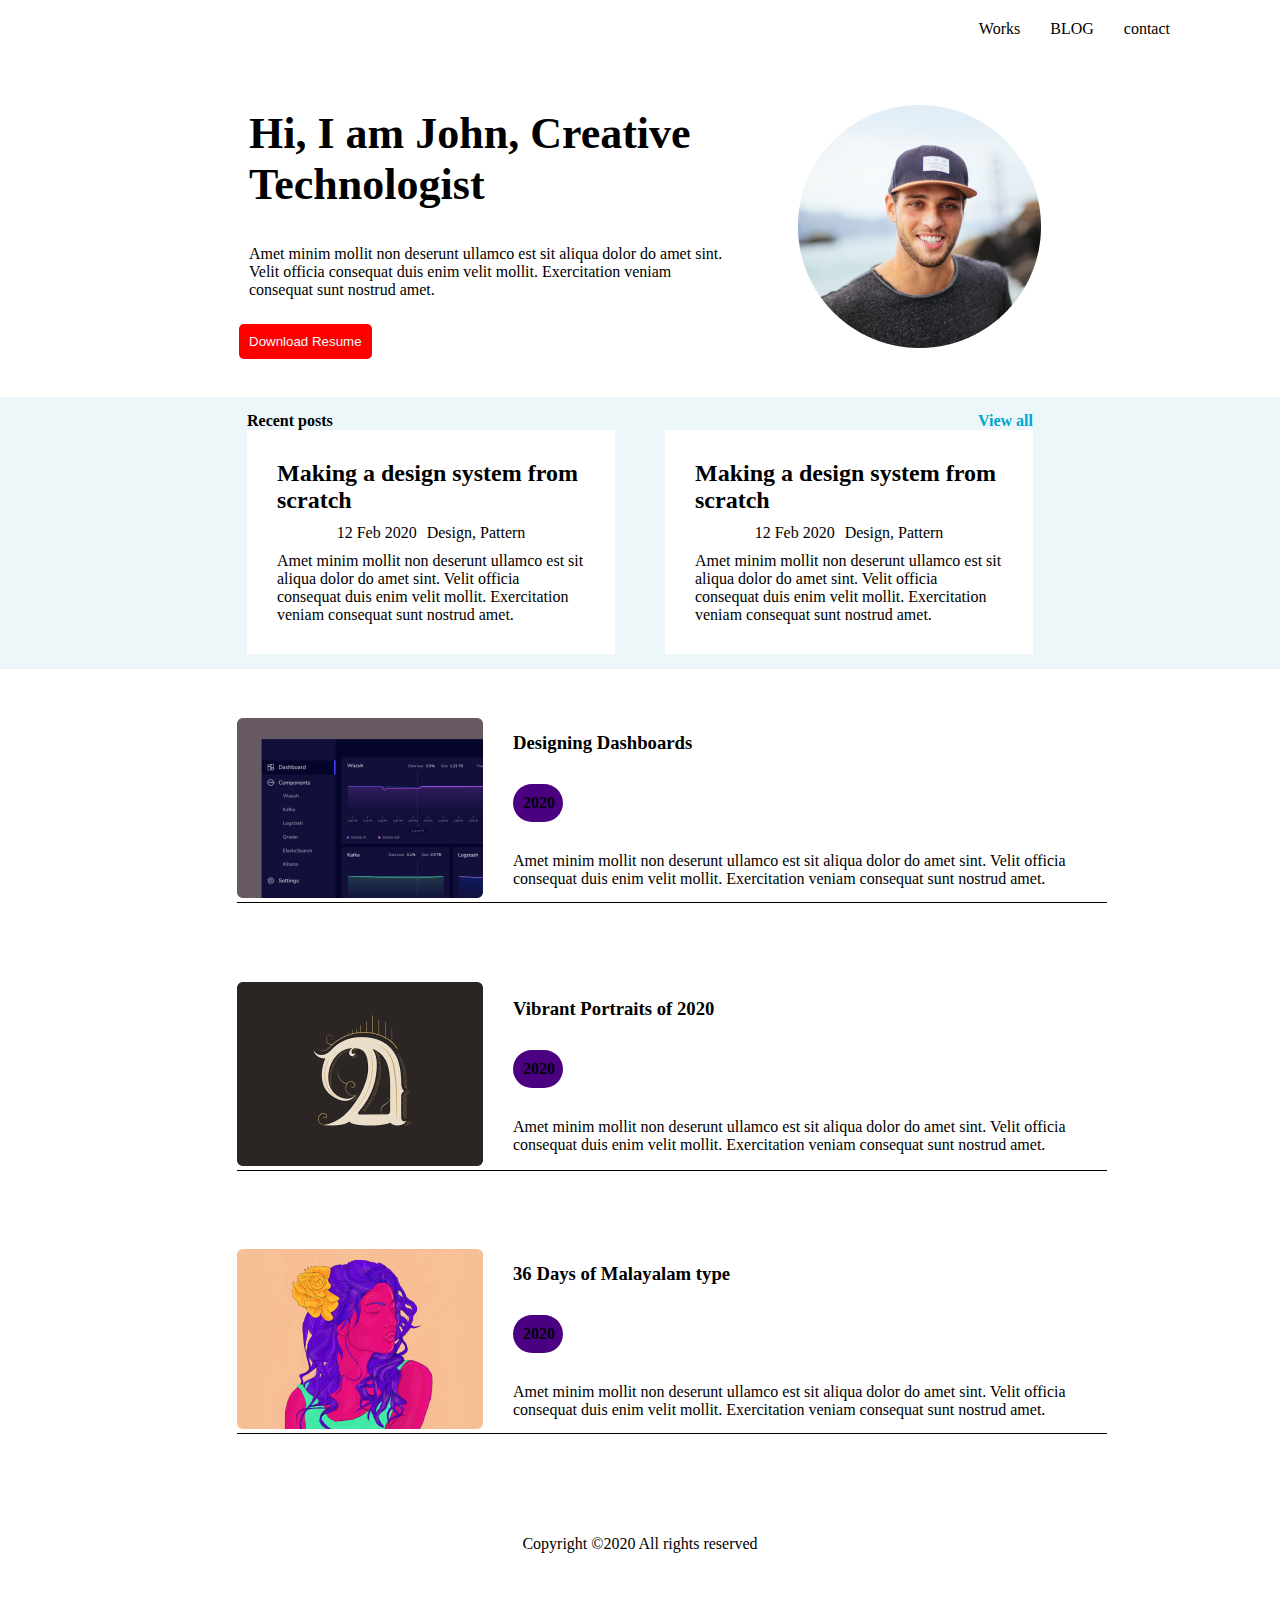
<file: index.html>
<!DOCTYPE html>
<html lang="en">
<head>
    <meta charset="UTF-8">
    <meta name="viewport" content="width=device-width, initial-scale=1.0">
    <link rel="stylesheet" href="https://cdnjs.cloudflare.com/ajax/libs/font-awesome/6.5.1/css/all.min.css" integrity="sha512-DTOQO9RWCH3ppGqcWaEA1BIZOC6xxalwEsw9c2QQeAIftl+Vegovlnee1c9QX4TctnWMn13TZye+giMm8e2LwA==" crossorigin="anonymous" referrerpolicy="no-referrer" />
    <link rel="stylesheet" href="./global/global.css">
    <title>Document</title>
</head>
<body>
    <header>
          <div class="header-nav">
            <ul>
                <li><a href="task3.html">Works</a></li>
                <li><a href="task2.html">BLOG</a></li>
                <li class="header-li" ><a href="#">contact</a></li>

            </ul>
          </div>
       
      
     
  
     <div class="header-box">
        <div class="header-left">
            <h1>Hi, I am John,
                Creative Technologist</h1>
                <p>Amet minim mollit non deserunt ullamco est sit aliqua dolor do amet sint. Velit officia consequat duis enim velit mollit. Exercitation veniam consequat sunt nostrud amet.</p>
                  <div class="header-btns"> <button class="header-btn" type="submit">Download Resume</button></div>
               </div>
               <div class="header-right">
                <img src="./Ellipse 1.png" alt="human">
               </div>
     </div>
     <div class="header-main">
        <div class="header-text">
            <h4>Recent posts</h4>
            <div class="header-boxs">
                 <h2>Making a design system from scratch</h2>
             <div class="tetxts"> 
                   <p>12 Feb 2020</p>
                  <p>Design, Pattern</p></div>
                  <p class="header-desc">Amet minim mollit non deserunt ullamco est sit aliqua dolor do amet sint. Velit officia consequat duis enim velit mollit. Exercitation veniam consequat sunt nostrud amet.</p>
            </div>
    
        </div>
        <div class="header-texts">
            <h4 class="header-h4">View all</h4>
            <div class="header-boxs">
                 <h2>Making a design system from scratch</h2>
             <div class="tetxts"> 
                   <p>12 Feb 2020</p>
                  <p>Design, Pattern</p></div>
                  <p class="header-desc">Amet minim mollit non deserunt ullamco est sit aliqua dolor do amet sint. Velit officia consequat duis enim velit mollit. Exercitation veniam consequat sunt nostrud amet.</p>
            </div>
    
        </div>
     </div>
    </header>
    <main>
          
            <div class="main-box">
                <div class="main-boxs">
                    <div class="main-box-left">
                        <img src="./Rectangle 30.png" alt="img">
                    </div>
                    <div class="main-box-right">
                        <h3>Designing Dashboards</h3>
                        <h4>2020</h4>
                        <p>Amet minim mollit non deserunt ullamco est sit aliqua dolor do amet sint. Velit officia consequat duis enim velit mollit. Exercitation veniam consequat sunt nostrud amet.</p>
                    </div>
                </div>
                <div class="main-boxs">
                    <div class="main-box-left">
                        <img src="./Rectangle 34.png" alt="img">
                    </div>
                    <div class="main-box-right">
                        <h3>Vibrant Portraits of 2020</h3>
                        <h4>2020</h4>
                        <p>Amet minim mollit non deserunt ullamco est sit aliqua dolor do amet sint. Velit officia consequat duis enim velit mollit. Exercitation veniam consequat sunt nostrud amet.</p>
                    </div>
                </div>
                <div class="main-boxs">
                    <div class="main-box-left">
                        <img src="./Rectangle 32 (1).png" alt="img">
                    </div>
                    <div class="main-box-right">
                        <h3>36 Days of Malayalam type</h3>
                        <h4>2020</h4>
                        <p>Amet minim mollit non deserunt ullamco est sit aliqua dolor do amet sint. Velit officia consequat duis enim velit mollit. Exercitation veniam consequat sunt nostrud amet.</p>
                    </div>
                </div>
            </div>
    
    </main>
    <footer>
          <div class="foter-icon">
            <span><i class="fa-brands fa-facebook"></i></span>
            <span><i class="fa-brands fa-instagram"></i></span>
            <span><i class="fa-brands fa-twitter"></i></span>
            <span><i class="fa-brands fa-linkedin"></i></span>
        </div>
        <p>Copyright ©2020 All rights reserved </p>
    </footer>
</body>
</html>
</file>
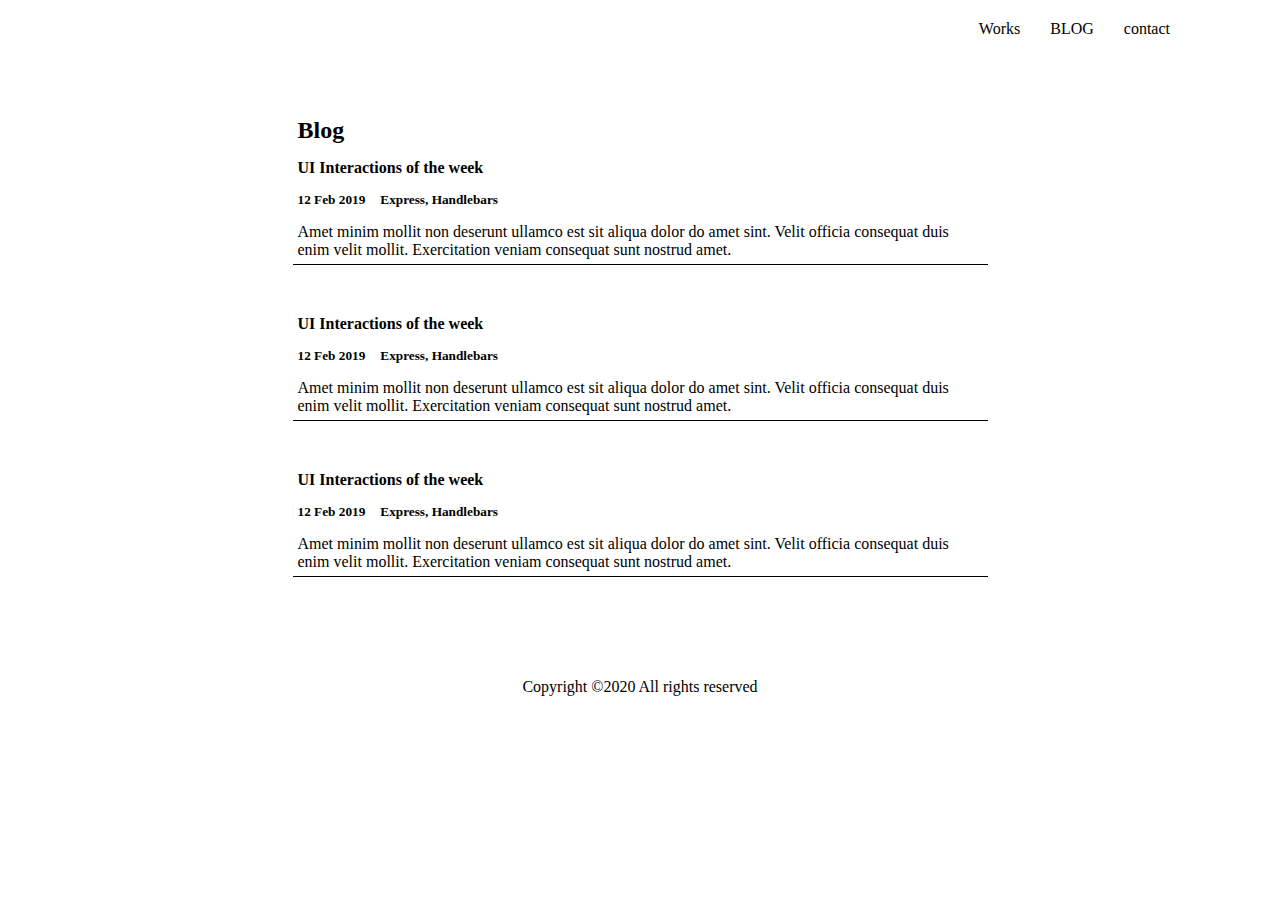
<file: task2.html>
<!DOCTYPE html>
<html lang="en">
<head>
    <meta charset="UTF-8">
    <meta name="viewport" content="width=device-width, initial-scale=1.0">
    <link rel="stylesheet" href="https://cdnjs.cloudflare.com/ajax/libs/font-awesome/6.5.1/css/all.min.css" integrity="sha512-DTOQO9RWCH3ppGqcWaEA1BIZOC6xxalwEsw9c2QQeAIftl+Vegovlnee1c9QX4TctnWMn13TZye+giMm8e2LwA==" crossorigin="anonymous" referrerpolicy="no-referrer" />
    <link rel="stylesheet" href="./blog-global/blog-global.css">
    <title>Document</title>
</head>
<body>
    <header>
        <div class="header-nav">
            <ul>
                <li><a href="#">Works</a></li>
                <li><a href="task2.html">BLOG</a></li>
                <li class="header-li" ><a href="#">contact</a></li>

            </ul>
          </div>
    </header>
    <main>
       
        <div class="main-boxs">
          
            <div class="main-box">
                <h2>Blog</h2>
                <h4>UI Interactions of the week</h4>
                <div class="main-text">
                    <h5>12 Feb 2019</h5>
                    <h5>Express, Handlebars</h5>
                </div>
                <p>Amet minim mollit non deserunt ullamco est sit aliqua dolor do amet sint. Velit officia consequat duis enim velit mollit. Exercitation veniam consequat sunt nostrud amet.</p>
            </div>
            <div class="main-box">
        
                <h4>UI Interactions of the week</h4>
                <div class="main-text">
                    <h5>12 Feb 2019</h5>
                    <h5>Express, Handlebars</h5>
                </div>
                <p>Amet minim mollit non deserunt ullamco est sit aliqua dolor do amet sint. Velit officia consequat duis enim velit mollit. Exercitation veniam consequat sunt nostrud amet.</p>
            </div>
            <div class="main-box">
             
                <h4>UI Interactions of the week</h4>
                <div class="main-text">
                    <h5>12 Feb 2019</h5>
                    <h5>Express, Handlebars</h5>
                </div>
                <p>Amet minim mollit non deserunt ullamco est sit aliqua dolor do amet sint. Velit officia consequat duis enim velit mollit. Exercitation veniam consequat sunt nostrud amet.</p>
            </div>
        </div>
    </main>
    <footer>
        <div class="foter-icon">
          <span><i class="fa-brands fa-facebook"></i></span>
          <span><i class="fa-brands fa-instagram"></i></span>
          <span><i class="fa-brands fa-twitter"></i></span>
          <span><i class="fa-brands fa-linkedin"></i></span>
      </div>
      <p>Copyright ©2020 All rights reserved </p>
  </footer>
</body>
</html>
</file>
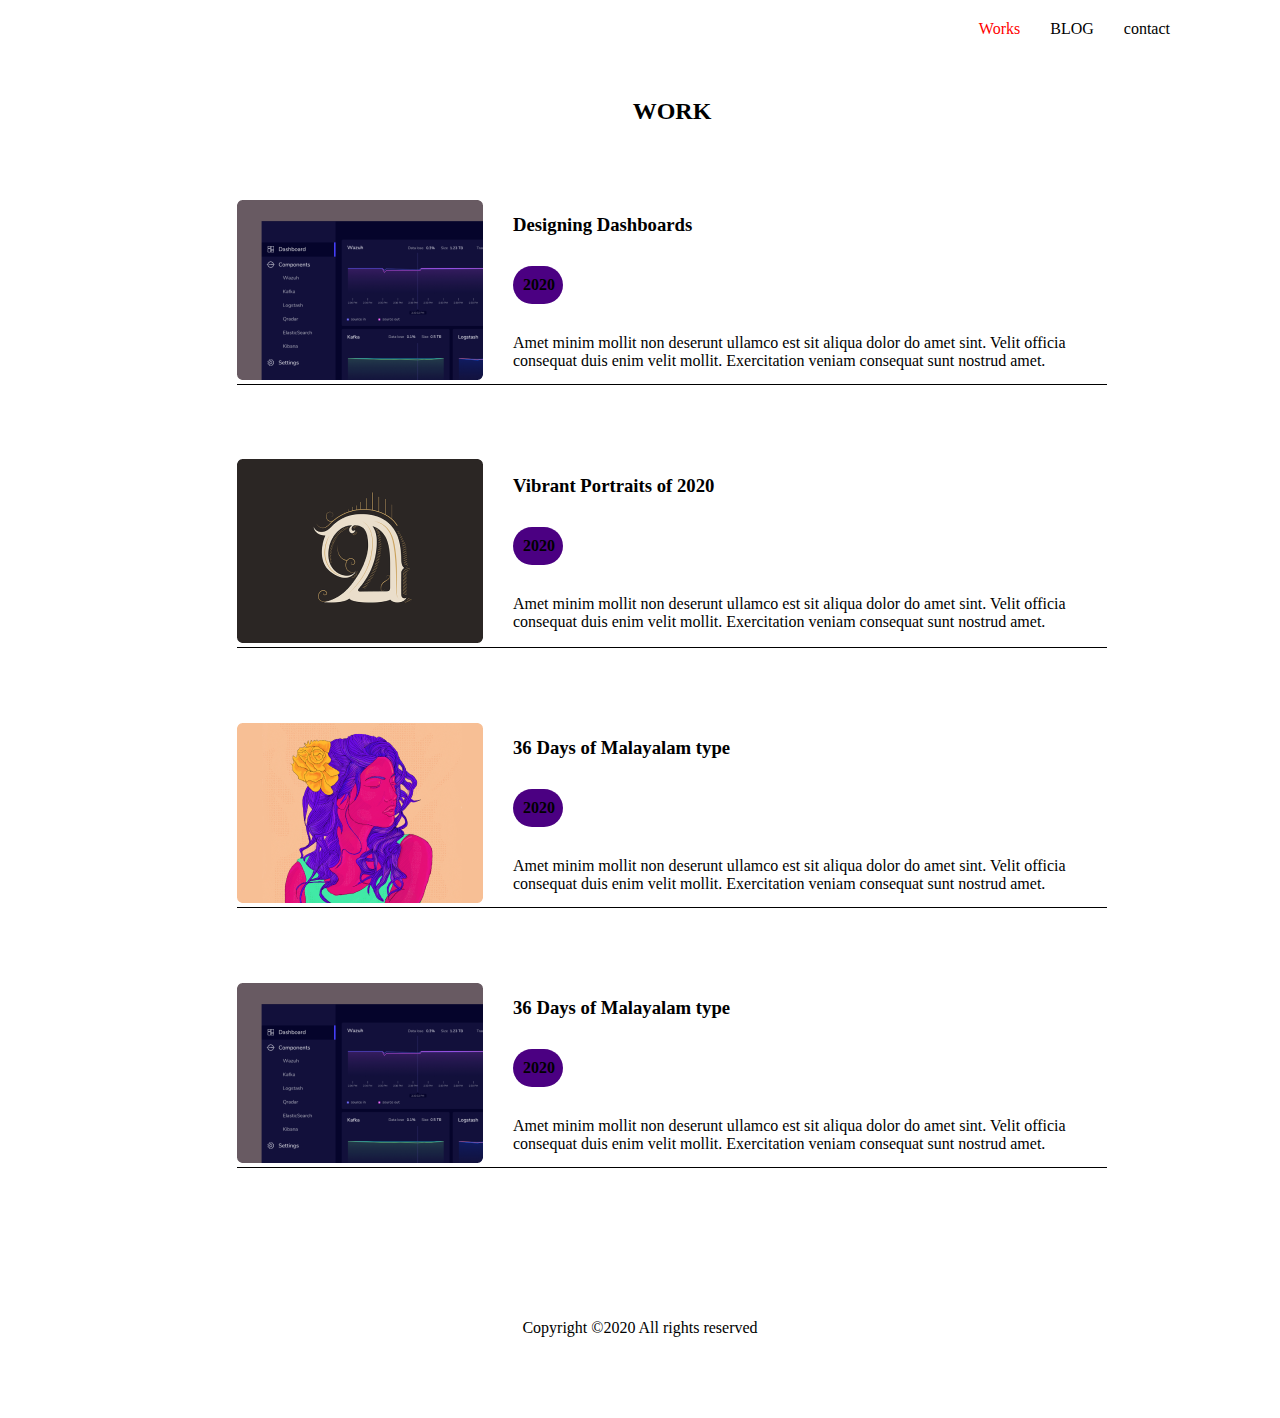
<file: task3.html>
<!DOCTYPE html>
<html lang="en">
<head>
    <meta charset="UTF-8">
    <meta name="viewport" content="width=device-width, initial-scale=1.0">
    <link rel="stylesheet" href="https://cdnjs.cloudflare.com/ajax/libs/font-awesome/6.5.1/css/all.min.css" integrity="sha512-DTOQO9RWCH3ppGqcWaEA1BIZOC6xxalwEsw9c2QQeAIftl+Vegovlnee1c9QX4TctnWMn13TZye+giMm8e2LwA==" crossorigin="anonymous" referrerpolicy="no-referrer" />
    <link rel="stylesheet" href="./work-global/wok-global.css">
    <title>Document</title>
</head>
<body>
    <header>
        <div class="header-nav">
            <ul>
                <li class="header-nav-a"><a href="task3.html">Works</a></li>
                <li><a href="task2.html">BLOG</a></li>
                <li class="header-li" ><a href="#">contact</a></li>

            </ul>
          </div>
    </header>
    <main>
        
        <div class="main-box">
            <h2>WORK</h2>
            <div class="main-boxs">
                <div class="main-box-left">
                    <img src="./Rectangle 30.png" alt="img">
                </div>
                <div class="main-box-right">
                    <h3>Designing Dashboards</h3>
                    <h4>2020</h4>
                    <p>Amet minim mollit non deserunt ullamco est sit aliqua dolor do amet sint. Velit officia consequat duis enim velit mollit. Exercitation veniam consequat sunt nostrud amet.</p>
                </div>
            </div>
            <div class="main-boxs">
                <div class="main-box-left">
                    <img src="./Rectangle 34.png" alt="img">
                </div>
                <div class="main-box-right">
                    <h3>Vibrant Portraits of 2020</h3>
                    <h4>2020</h4>
                    <p>Amet minim mollit non deserunt ullamco est sit aliqua dolor do amet sint. Velit officia consequat duis enim velit mollit. Exercitation veniam consequat sunt nostrud amet.</p>
                </div>
            </div>
            <div class="main-boxs">
                <div class="main-box-left">
                    <img src="./Rectangle 32 (1).png" alt="img">
                </div>
                <div class="main-box-right">
                    <h3>36 Days of Malayalam type</h3>
                    <h4>2020</h4>
                    <p>Amet minim mollit non deserunt ullamco est sit aliqua dolor do amet sint. Velit officia consequat duis enim velit mollit. Exercitation veniam consequat sunt nostrud amet.</p>
                </div>
            </div>
            <div class="main-boxs">
                <div class="main-box-left">
                    <img src="./Rectangle 30.png" alt="img">
                </div>
                <div class="main-box-right">
                    <h3>36 Days of Malayalam type</h3>
                    <h4>2020</h4>
                    <p>Amet minim mollit non deserunt ullamco est sit aliqua dolor do amet sint. Velit officia consequat duis enim velit mollit. Exercitation veniam consequat sunt nostrud amet.</p>
                </div>
            </div>
        </div>

</main>
<footer>
    <div class="foter-icon">
      <span><i class="fa-brands fa-facebook"></i></span>
      <span><i class="fa-brands fa-instagram"></i></span>
      <span><i class="fa-brands fa-twitter"></i></span>
      <span><i class="fa-brands fa-linkedin"></i></span>
  </div>
  <p>Copyright ©2020 All rights reserved </p>
</footer>
</body>
</html>
</file>
<file: global/global.css>
@import url(../header/header.css);
@import url(../main/main.css);
@import url(../foter/foter.css);
* {
  box-sizing: border-box;
  padding: 0;
  margin: 0;
  list-style: none;
  text-decoration: none;
}/*# sourceMappingURL=global.css.map */
</file>
<file: blog-global/blog-global.css>
@import url(../blog-header/blog-header.css);
@import url(../blog-main/blog-main.css);
@import url(../blog-footer/blog_foter.css);
* {
  margin: 0;
  padding: 0;
  box-sizing: border-box;
  text-decoration: none;
  list-style: none;
}/*# sourceMappingURL=blog-global.css.map */
</file>
<file: work-global/wok-global.css>
@import url(../work-header/work-header.css);
@import url(../work-main/work.main.css);
@import url(../work-foter/work-foter.css);
* {
  padding: 0;
  margin: 0;
  box-sizing: border-box;
  list-style: none;
  text-decoration: none;
}/*# sourceMappingURL=wok-global.css.map */
</file>
